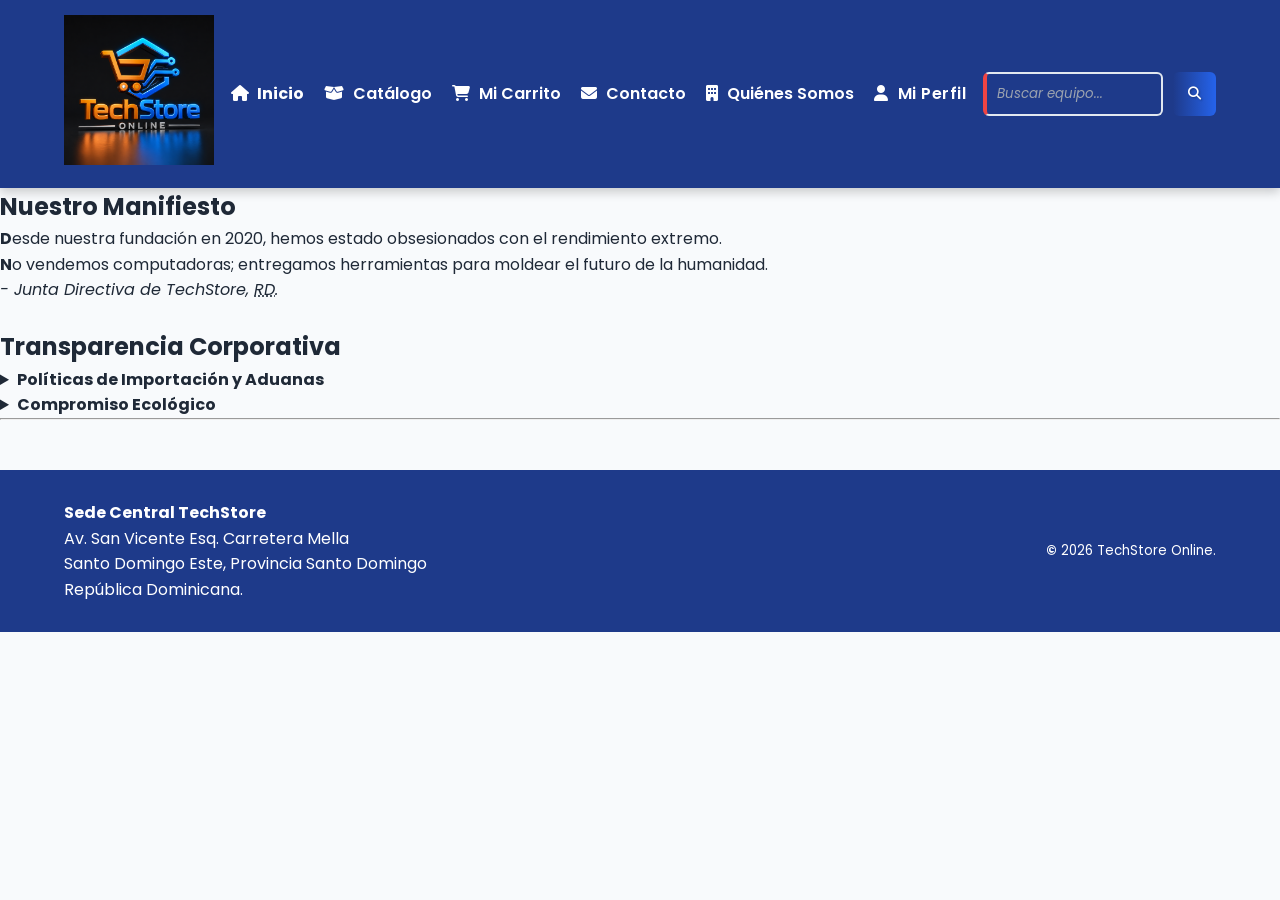
<file: acerca.html>
<!DOCTYPE html>
<html lang="es">
<head>
  <meta charset="UTF-8">
  <meta name="viewport" content="width=device-width, initial-scale=1.0">
  <title>Quiénes Somos | TechStore</title>

<link href="https://fonts.googleapis.com/css2?family=Poppins:wght@300;400;600;700&display=swap" rel="stylesheet">
    <link rel="stylesheet" href="https://cdnjs.cloudflare.com/ajax/libs/font-awesome/6.4.0/css/all.min.css">
    <link rel="stylesheet" href="css/estilos.css">
    <link rel="stylesheet" href="css/animaciones.css">
    <link rel="stylesheet" href="css/responsive.css">

</head>
<body>

  <header>
    <figure style="margin: 0;">
      <a href="index.html">
        <img src="img/logo-nuevo.png" alt="TechStore" width="150">
      </a>
    </figure>
    
    <input type="checkbox" id="menu-toggle" style="display:none;">
    <label for="menu-toggle" class="menu-toggle-label" style="cursor: pointer; font-size: 1.5rem; display: none;"><i class="fa-solid fa-bars"></i></label>
    
    <nav aria-label="Navegación principal" class="nav-principal">
      <menu>
        <li><a href="index.html"><i class="fa-solid fa-house"></i> Inicio</a></li>
        <li><a href="productos.html"><i class="fa-solid fa-box-open"></i> Catálogo</a></li>
        <li><a href="carrito.html"><i class="fa-solid fa-cart-shopping"></i> Mi Carrito</a></li>
        <li><a href="contacto.html"><i class="fa-solid fa-envelope"></i> Contacto</a></li>
        <li><a href="acerca.html"><i class="fa-solid fa-building"></i> Quiénes Somos</a></li>
        <li><a href="perfil.html"><i class="fa-solid fa-user"></i> Mi Perfil</a></li> 
      </menu>
    </nav>

    <form role="search" action="productos.html" method="get" style="box-shadow: none; padding: 0; background: transparent;">
      <div style="display: flex; gap: 10px;">
        <input type="search" id="busqueda-global" name="q" placeholder="Buscar equipo..." required style="width: 180px;">
        <button type="submit" style="padding: 10px 15px;"><i class="fa-solid fa-magnifying-glass"></i></button>
      </div>
    </form>
  </header>

  <main>
    <section aria-label="Manifiesto de la empresa">
      <article>
        <h2>Nuestro Manifiesto</h2>
        <p>Desde nuestra fundación en <time datetime="2020-01-01">2020</time>, hemos estado obsesionados con el rendimiento extremo.</p>
        
        <blockquote cite="https://techstore-interno.com/filosofia">
          <p>No vendemos computadoras; entregamos herramientas para moldear el futuro de la humanidad.</p>
        </blockquote>
        <cite>- Junta Directiva de TechStore, <abbr title="República Dominicana">RD</abbr>.</cite>
      </article>
    </section>

    <br>

    <section aria-label="Información de Transparencia">
      <h2>Transparencia Corporativa</h2>
      
      <details>
        <summary><strong>Políticas de Importación y Aduanas</strong></summary>
        <p>Todos nuestros equipos son despachados asumiendo el 100% de los aranceles locales. El precio que ves es el precio que pagas.</p>
      </details>

      <details>
        <summary><strong>Compromiso Ecológico</strong></summary>
        <p>Reciclamos el 95% de los empaques de cartón corrugado recibidos en nuestro almacén central.</p>
      </details>
    </section>

  </main>

  <hr>
  <footer>
    <address>
      <strong>Sede Central TechStore</strong><br>
      Av. San Vicente Esq. Carretera Mella<br>
      Santo Domingo Este, Provincia Santo Domingo<br>
      República Dominicana.
    </address>
    <small>© 2026 TechStore Online.</small>
  </footer>

</body>
</html>
</file>
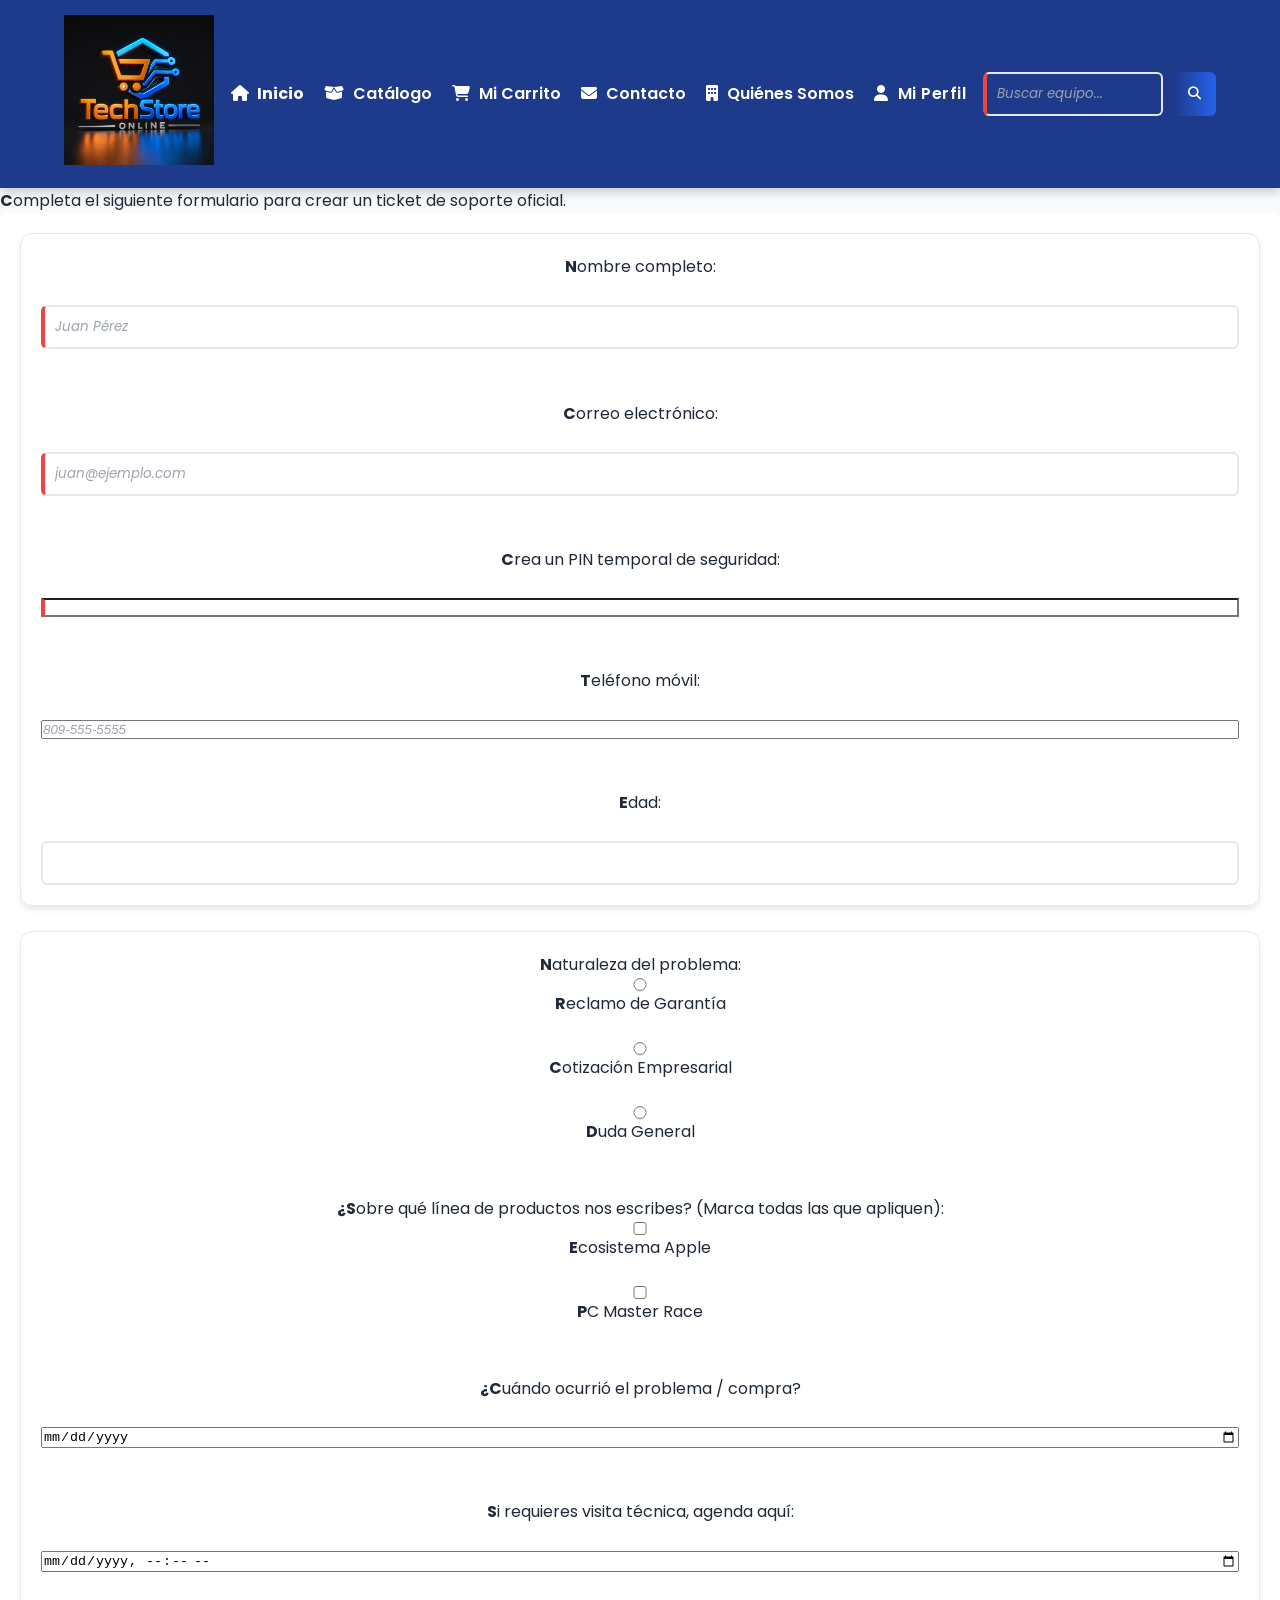
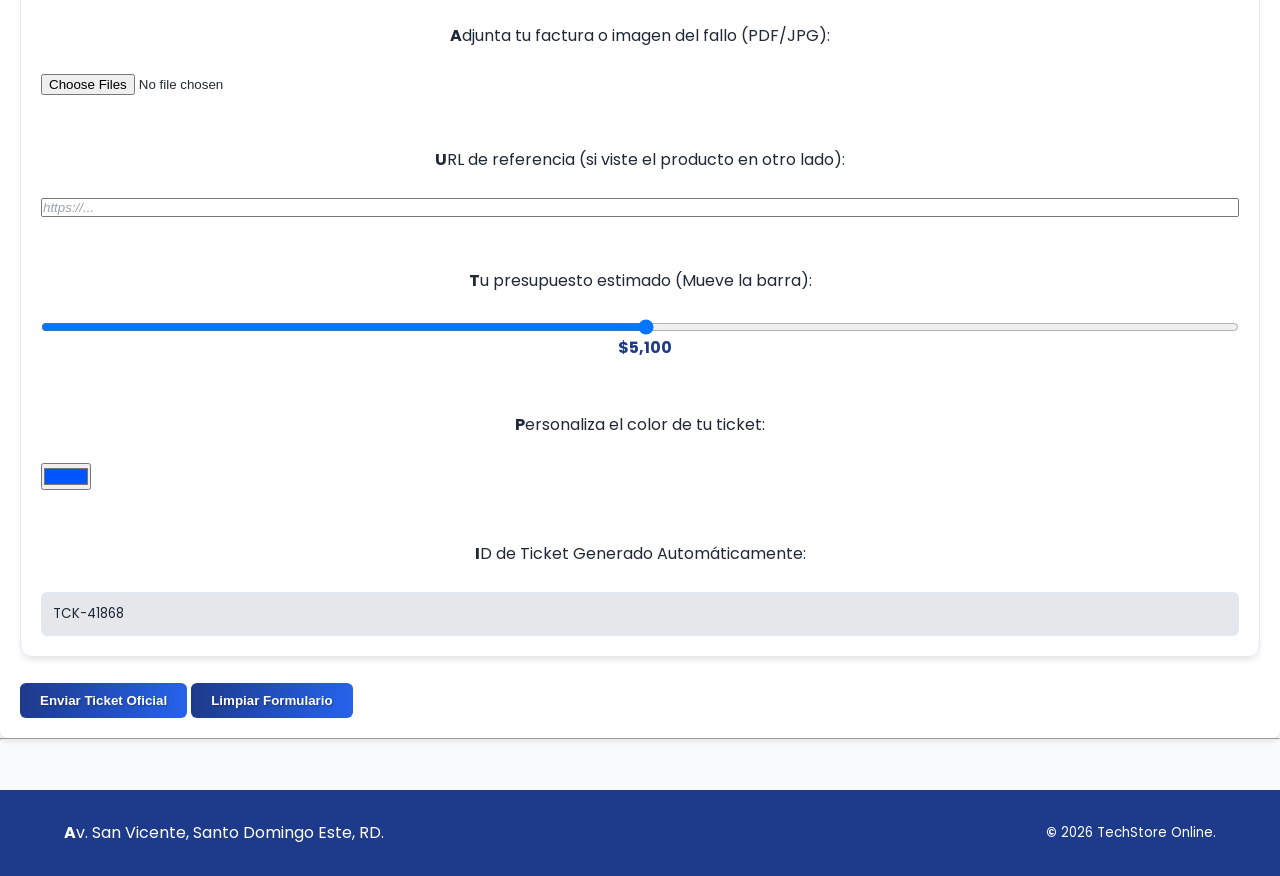
<file: contacto.html>
<!DOCTYPE html>
<html lang="es">
<head>
  <meta charset="UTF-8">
  <meta name="viewport" content="width=device-width, initial-scale=1.0">
  <title>Soporte y Contacto | TechStore</title>

<link href="https://fonts.googleapis.com/css2?family=Poppins:wght@300;400;600;700&display=swap" rel="stylesheet">
    <link rel="stylesheet" href="https://cdnjs.cloudflare.com/ajax/libs/font-awesome/6.4.0/css/all.min.css">
    <link rel="stylesheet" href="css/estilos.css">
    <link rel="stylesheet" href="css/animaciones.css">
    <link rel="stylesheet" href="css/responsive.css">

</head>
<body>

  <header>
    <figure style="margin: 0;">
      <a href="index.html">
        <img src="img/logo-nuevo.png" alt="TechStore" width="150">
      </a>
    </figure>
    
    <input type="checkbox" id="menu-toggle" style="display:none;">
    <label for="menu-toggle" class="menu-toggle-label" style="cursor: pointer; font-size: 1.5rem; display: none;"><i class="fa-solid fa-bars"></i></label>
    
    <nav aria-label="Navegación principal" class="nav-principal">
      <menu>
        <li><a href="index.html"><i class="fa-solid fa-house"></i> Inicio</a></li>
        <li><a href="productos.html"><i class="fa-solid fa-box-open"></i> Catálogo</a></li>
        <li><a href="carrito.html"><i class="fa-solid fa-cart-shopping"></i> Mi Carrito</a></li>
        <li><a href="contacto.html"><i class="fa-solid fa-envelope"></i> Contacto</a></li>
        <li><a href="acerca.html"><i class="fa-solid fa-building"></i> Quiénes Somos</a></li>
        <li><a href="perfil.html"><i class="fa-solid fa-user"></i> Mi Perfil</a></li> 
      </menu>
    </nav>

    <form role="search" action="productos.html" method="get" style="box-shadow: none; padding: 0; background: transparent;">
      <div style="display: flex; gap: 10px;">
        <input type="search" id="busqueda-global" name="q" placeholder="Buscar equipo..." required style="width: 180px;">
        <button type="submit" style="padding: 10px 15px;"><i class="fa-solid fa-magnifying-glass"></i></button>
      </div>
    </form>
  </header>

  <main>
    <p>Completa el siguiente formulario para crear un ticket de soporte oficial.</p>

    <form action="#" method="post" enctype="multipart/form-data">
      
      <fieldset>
        <legend>Tus Credenciales</legend>
        
        <label for="nombre-cliente">Nombre completo:</label><br>
        <input type="text" id="nombre-cliente" name="nombre" placeholder="Juan Pérez" required autocomplete="name"><br><br>

        <label for="email-cliente">Correo electrónico:</label><br>
        <input type="email" id="email-cliente" name="email" placeholder="juan@ejemplo.com" required autocomplete="email"><br><br>

        <label for="clave-seguridad">Crea un PIN temporal de seguridad:</label><br>
        <input type="password" id="clave-seguridad" name="pin" minlength="4" maxlength="6" required><br><br>

        <label for="tel-cliente">Teléfono móvil:</label><br>
        <input type="tel" id="tel-cliente" name="telefono" placeholder="809-555-5555" pattern="[0-9]{3}-[0-9]{3}-[0-9]{4}"><br><br>

        <label for="edad-cliente">Edad:</label><br>
        <input type="number" id="edad-cliente" name="edad" min="18" max="100" step="1">
      </fieldset>

      <br>

      <fieldset>
        <legend>Detalles de tu Solicitud</legend>

        <p>Naturaleza del problema:</p>
        <input type="radio" id="motivo-garantia" name="motivo" value="garantia" required>
        <label for="motivo-garantia">Reclamo de Garantía</label><br>
        <input type="radio" id="motivo-cotizacion" name="motivo" value="cotizacion">
        <label for="motivo-cotizacion">Cotización Empresarial</label><br>
        <input type="radio" id="motivo-duda" name="motivo" value="duda">
        <label for="motivo-duda">Duda General</label><br><br>

        <p>¿Sobre qué línea de productos nos escribes? (Marca todas las que apliquen):</p>
        <input type="checkbox" id="linea-mac" name="linea" value="mac">
        <label for="linea-mac">Ecosistema Apple</label><br>
        <input type="checkbox" id="linea-pc" name="linea" value="pc">
        <label for="linea-pc">PC Master Race</label><br><br>

        <label for="fecha-incidente">¿Cuándo ocurrió el problema / compra?</label><br>
        <input type="date" id="fecha-incidente" name="fecha"><br><br>

        <label for="cita-tecnica">Si requieres visita técnica, agenda aquí:</label><br>
        <input type="datetime-local" id="cita-tecnica" name="cita"><br><br>

        <label for="archivo-factura">Adjunta tu factura o imagen del fallo (PDF/JPG):</label><br>
        <input type="file" id="archivo-factura" name="archivo" multiple accept=".pdf, .jpg, .png"><br><br>

        <label for="url-referencia">URL de referencia (si viste el producto en otro lado):</label><br>
        <input type="url" id="url-referencia" name="url" placeholder="https://..."><br><br>

        <label for="presupuesto-rango">Tu presupuesto estimado (Mueve la barra):</label><br>
        <input type="range" id="presupuesto-rango" name="presupuesto" min="100" max="10000" step="100"><br><br>

        <label for="color-tema">Personaliza el color de tu ticket:</label><br>
        <input type="color" id="color-tema" name="color_ticket" value="#0055ff"><br><br>

        <input type="hidden" id="origen-tracker" name="origen" value="formulario_web_2026">
        
        <label for="ticket-id">ID de Ticket Generado Automáticamente:</label><br>
        <input type="text" id="ticket-id" name="ticket" value="TCK-99882" readonly disabled>
      </fieldset>

      <br>
      
      <button type="submit">Enviar Ticket Oficial</button>
      <button type="reset">Limpiar Formulario</button>

    </form>
  </main>

  <hr>
  <footer>
    <address>Av. San Vicente, Santo Domingo Este, RD.</address>
    <small>© 2026 TechStore Online.</small>
  </footer>

<script type="module" src="js/contacto.js"></script>
</body>
</html>
</file>
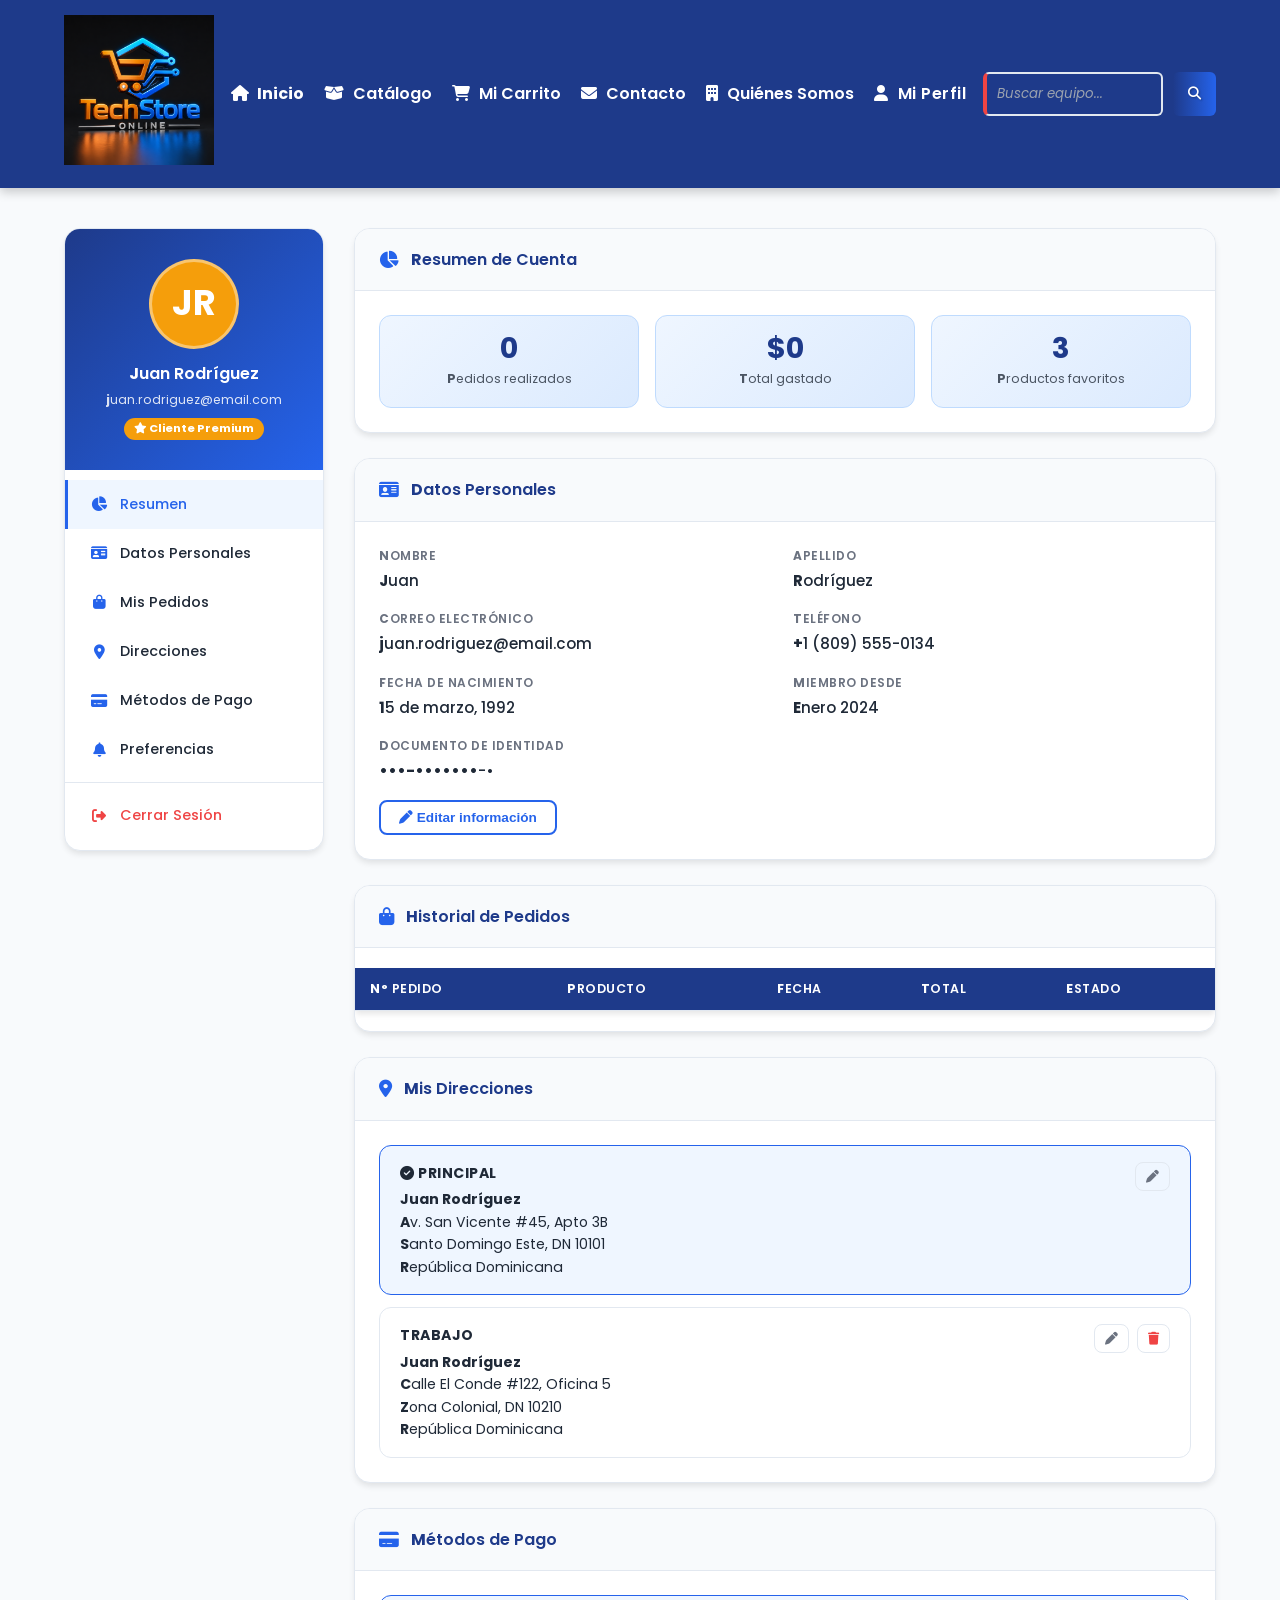
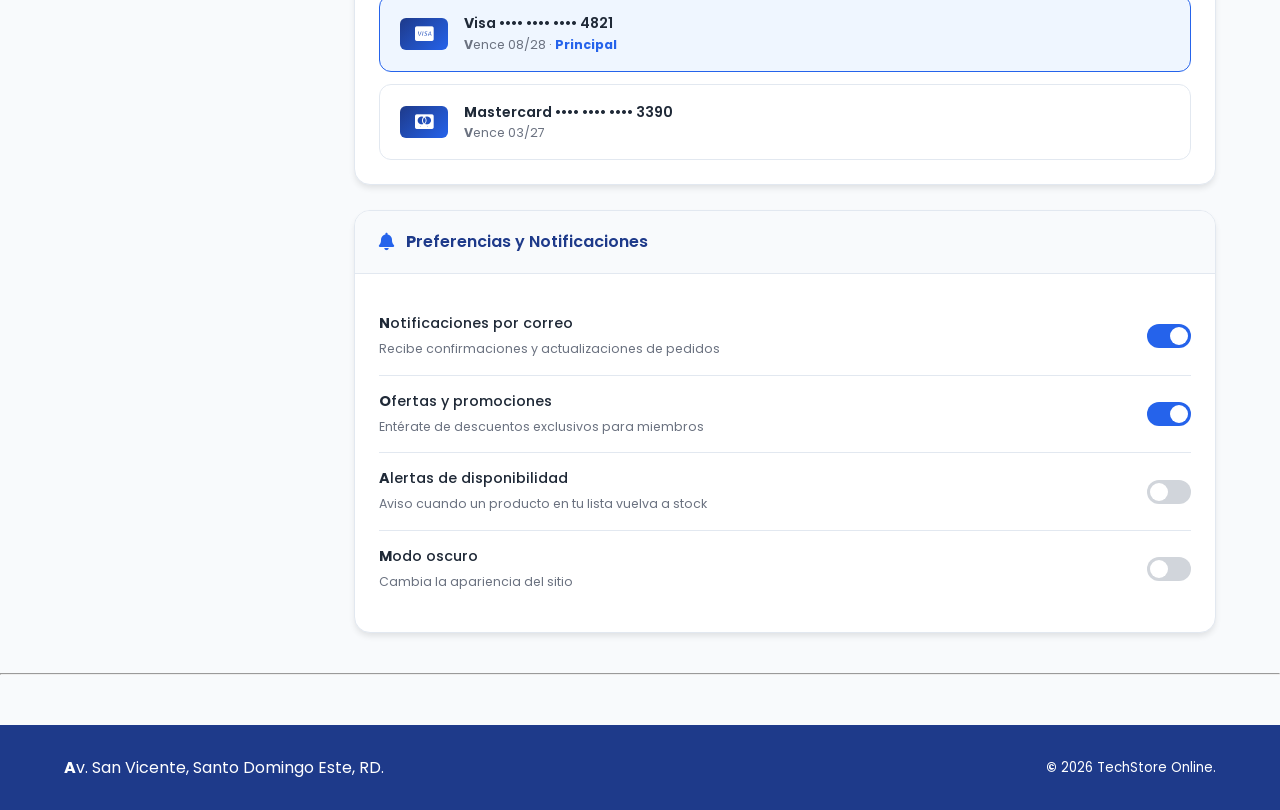
<file: perfil.html>
<!DOCTYPE html>
<html lang="es">
<head>
  <meta charset="UTF-8">
  <meta name="viewport" content="width=device-width, initial-scale=1.0">
  <title>Mi Perfil | TechStore Online</title>

  <link href="https://fonts.googleapis.com/css2?family=Poppins:wght@300;400;600;700&display=swap" rel="stylesheet">
  <link rel="stylesheet" href="https://cdnjs.cloudflare.com/ajax/libs/font-awesome/6.4.0/css/all.min.css">
  <link rel="stylesheet" href="css/estilos.css">
  <link rel="stylesheet" href="css/animaciones.css">
  <link rel="stylesheet" href="css/responsive.css">

  <style>
    /* ── Layout principal ── */
    .perfil-wrapper {
      display: flex;
      gap: 30px;
      padding: 40px 5%;
      align-items: flex-start;
    }

    /* ── Sidebar izquierdo ── */
    .perfil-sidebar {
      flex: 0 0 260px;
      position: sticky;
      top: 20px;
      background-color: var(--color-blanco);
      border: 1px solid var(--color-borde);
      border-radius: 16px;
      box-shadow: var(--sombra-suave);
      overflow: hidden;
    }

    .perfil-avatar-area {
      background: linear-gradient(135deg, var(--color-primario), var(--color-secundario));
      padding: 30px 20px;
      text-align: center;
      color: white;
    }

    .perfil-avatar {
      width: 90px;
      height: 90px;
      border-radius: 50%;
      background-color: var(--color-acento);
      display: flex;
      align-items: center;
      justify-content: center;
      font-size: 2.2rem;
      font-weight: 700;
      color: white;
      margin: 0 auto 12px auto;
      border: 3px solid rgba(255,255,255,0.4);
    }

    .perfil-avatar-area h2 {
      font-size: 1rem;
      font-weight: 600;
      margin-bottom: 4px;
    }

    .perfil-avatar-area p {
      font-size: 0.78rem;
      opacity: 0.85;
    }

    .perfil-badge {
      display: inline-block;
      background-color: var(--color-acento);
      color: white;
      font-size: 0.7rem;
      font-weight: 700;
      padding: 2px 10px;
      border-radius: 20px;
      margin-top: 8px;
    }

    /* Nav lateral */
    .perfil-nav {
      list-style: none;
      padding: 10px 0;
    }

    .perfil-nav li a {
      display: flex;
      align-items: center;
      gap: 12px;
      padding: 13px 22px;
      text-decoration: none;
      color: var(--color-texto);
      font-size: 0.9rem;
      font-weight: 500;
      transition: background 0.2s, color 0.2s;
      border-left: 3px solid transparent;
    }

    .perfil-nav li a:hover,
    .perfil-nav li a.activo {
      background-color: #EFF6FF;
      color: var(--color-secundario);
      border-left-color: var(--color-secundario);
    }

    .perfil-nav li a i {
      width: 18px;
      text-align: center;
      color: var(--color-secundario);
    }

    .perfil-nav li.separador {
      border-top: 1px solid var(--color-borde);
      margin: 8px 0;
    }

    .perfil-nav li a.cerrar-sesion {
      color: #EF4444;
    }
    .perfil-nav li a.cerrar-sesion i { color: #EF4444; }
    .perfil-nav li a.cerrar-sesion:hover {
      background-color: #FEF2F2;
      border-left-color: #EF4444;
      color: #EF4444;
    }

    /* ── Contenido derecho ── */
    .perfil-contenido {
      flex: 1;
      min-width: 0;
      display: flex;
      flex-direction: column;
      gap: 25px;
    }

    /* Secciones / paneles */
    .panel {
      background-color: var(--color-blanco);
      border: 1px solid var(--color-borde);
      border-radius: 16px;
      box-shadow: var(--sombra-suave);
      overflow: hidden;
    }

    .panel-header {
      display: flex;
      align-items: center;
      gap: 12px;
      padding: 18px 24px;
      border-bottom: 1px solid var(--color-borde);
      background-color: #F8FAFC;
    }

    .panel-header i {
      font-size: 1.1rem;
      color: var(--color-secundario);
    }

    .panel-header h3 {
      font-size: 1rem;
      font-weight: 600;
      color: var(--color-primario);
    }

    .panel-body {
      padding: 24px;
    }

    /* Grid de datos personales */
    .datos-grid {
      display: grid;
      grid-template-columns: 1fr 1fr;
      gap: 16px;
    }

    .dato-item label {
      display: block;
      font-size: 0.75rem;
      font-weight: 600;
      color: #6B7280;
      text-transform: uppercase;
      letter-spacing: 0.5px;
      margin-bottom: 4px;
    }

    .dato-item p {
      font-size: 0.95rem;
      color: var(--color-texto);
      font-weight: 500;
    }

    .dato-item.ancho-completo {
      grid-column: 1 / -1;
    }

    /* Stats rápidas */
    .stats-row {
      display: grid;
      grid-template-columns: repeat(3, 1fr);
      gap: 16px;
    }

    .stat-card {
      background: linear-gradient(135deg, #EFF6FF, #DBEAFE);
      border-radius: 12px;
      padding: 18px;
      text-align: center;
      border: 1px solid #BFDBFE;
    }

    .stat-card .stat-numero {
      font-size: 1.8rem;
      font-weight: 700;
      color: var(--color-primario);
      line-height: 1;
    }

    .stat-card .stat-label {
      font-size: 0.78rem;
      color: #4B5563;
      margin-top: 6px;
    }

    /* Tabla de pedidos */
    .tabla-pedidos {
      width: 100%;
      border-collapse: collapse;
      font-size: 0.88rem;
    }

    .tabla-pedidos th {
      background-color: var(--color-primario);
      color: white;
      padding: 11px 15px;
      text-align: left;
      font-weight: 600;
      font-size: 0.78rem;
      text-transform: uppercase;
      letter-spacing: 0.5px;
    }

    .tabla-pedidos td {
      padding: 12px 15px;
      border-bottom: 1px solid var(--color-borde);
      color: var(--color-texto);
    }

    .tabla-pedidos tr:last-child td { border-bottom: none; }
    .tabla-pedidos tr:nth-child(even) td { background-color: #F8FAFC; }
    .tabla-pedidos tr:hover td { background-color: #EFF6FF; }

    /* Badges de estado */
    .badge {
      display: inline-block;
      padding: 3px 10px;
      border-radius: 20px;
      font-size: 0.72rem;
      font-weight: 700;
    }
    .badge-entregado  { background: #D1FAE5; color: #065F46; }
    .badge-enviado    { background: #DBEAFE; color: #1E40AF; }
    .badge-procesando { background: #FEF3C7; color: #92400E; }

    /* Direcciones */
    .direccion-card {
      border: 1px solid var(--color-borde);
      border-radius: 12px;
      padding: 16px 20px;
      display: flex;
      justify-content: space-between;
      align-items: flex-start;
      gap: 12px;
    }

    .direccion-card.principal {
      border-color: var(--color-secundario);
      background-color: #EFF6FF;
    }

    .direccion-card .dir-info p {
      font-size: 0.88rem;
      color: var(--color-texto);
      line-height: 1.6;
    }

    .dir-tag {
      font-size: 0.7rem;
      font-weight: 700;
      color: var(--color-secundario);
      text-transform: uppercase;
      letter-spacing: 0.5px;
      margin-bottom: 4px;
    }

    .dir-acciones {
      display: flex;
      gap: 8px;
      flex-shrink: 0;
    }

    .btn-icono {
      background: none;
      border: 1px solid var(--color-borde);
      border-radius: 8px;
      padding: 6px 10px;
      cursor: pointer;
      color: #6B7280;
      font-size: 0.8rem;
      transition: all 0.2s;
      background-image: none;
      text-shadow: none;
    }

    .btn-icono:hover {
      border-color: var(--color-secundario);
      color: var(--color-secundario);
    }

    .direcciones-lista {
      display: flex;
      flex-direction: column;
      gap: 12px;
    }

    /* Métodos de pago */
    .pago-card {
      border: 1px solid var(--color-borde);
      border-radius: 12px;
      padding: 16px 20px;
      display: flex;
      align-items: center;
      gap: 16px;
    }

    .pago-card.principal { border-color: var(--color-secundario); background-color: #EFF6FF; }

    .pago-icono {
      width: 48px;
      height: 32px;
      background: linear-gradient(135deg, var(--color-primario), var(--color-secundario));
      border-radius: 6px;
      display: flex;
      align-items: center;
      justify-content: center;
      color: white;
      font-size: 1rem;
      flex-shrink: 0;
    }

    .pago-info p { font-size: 0.88rem; }
    .pago-info .pago-numero { font-weight: 600; }
    .pago-info .pago-vence { font-size: 0.78rem; color: #6B7280; }

    .pagos-lista {
      display: flex;
      flex-direction: column;
      gap: 12px;
    }

    /* Toggle preferencias */
    .preferencia-item {
      display: flex;
      justify-content: space-between;
      align-items: center;
      padding: 14px 0;
      border-bottom: 1px solid var(--color-borde);
    }
    .preferencia-item:last-child { border-bottom: none; }

    .pref-info p { font-size: 0.9rem; font-weight: 500; }
    .pref-info small { font-size: 0.78rem; color: #6B7280; }

    /* Switch toggle */
    .switch {
      position: relative;
      width: 44px;
      height: 24px;
      flex-shrink: 0;
    }
    .switch input { display: none; }
    .switch-slider {
      position: absolute;
      inset: 0;
      background-color: #D1D5DB;
      border-radius: 24px;
      cursor: pointer;
      transition: 0.3s;
    }
    .switch-slider::before {
      content: '';
      position: absolute;
      width: 18px;
      height: 18px;
      left: 3px;
      top: 3px;
      background: white;
      border-radius: 50%;
      transition: 0.3s;
    }
    .switch input:checked + .switch-slider { background-color: var(--color-secundario); }
    .switch input:checked + .switch-slider::before { transform: translateX(20px); }

    /* Botón editar datos */
    .btn-editar {
      display: inline-flex;
      align-items: center;
      gap: 8px;
      background: none;
      border: 2px solid var(--color-secundario);
      color: var(--color-secundario);
      padding: 8px 18px;
      border-radius: 8px;
      font-size: 0.85rem;
      font-weight: 600;
      cursor: pointer;
      transition: all 0.2s;
      background-image: none;
      text-shadow: none;
      margin-top: 16px;
    }
    .btn-editar:hover {
      background-color: var(--color-secundario);
      color: white;
    }

    /* Modal de edición */
    .modal-overlay {
      display: none;
      position: fixed;
      inset: 0;
      background: rgba(0,0,0,0.5);
      z-index: 100;
      align-items: center;
      justify-content: center;
    }
    .modal-overlay.activo { display: flex; }

    .modal {
      background: var(--color-blanco);
      border-radius: 16px;
      width: 90%;
      max-width: 480px;
      box-shadow: 0 20px 60px rgba(0,0,0,0.3);
      overflow: hidden;
    }

    .modal-header {
      display: flex;
      justify-content: space-between;
      align-items: center;
      padding: 20px 24px;
      background: linear-gradient(135deg, var(--color-primario), var(--color-secundario));
      color: white;
    }

    .modal-header h3 { font-size: 1rem; }

    .btn-cerrar-modal {
      background: none;
      border: none;
      color: white;
      font-size: 1.2rem;
      cursor: pointer;
      padding: 0;
      background-image: none;
      text-shadow: none;
      line-height: 1;
    }

    .modal-body {
      padding: 24px;
      display: flex;
      flex-direction: column;
      gap: 14px;
    }

    .campo-grupo {
      display: flex;
      flex-direction: column;
      gap: 5px;
    }
    .campo-grupo label {
      font-size: 0.8rem;
      font-weight: 600;
      color: #6B7280;
    }
    .campo-grupo input {
      padding: 10px 12px;
      border: 2px solid var(--color-borde);
      border-radius: 8px;
      font-family: inherit;
      font-size: 0.9rem;
      color: var(--color-texto);
      background: transparent;
      width: 100%;
    }
    .campo-grupo input:focus {
      outline: none;
      border-color: var(--color-secundario);
    }

    .modal-footer {
      padding: 16px 24px;
      border-top: 1px solid var(--color-borde);
      display: flex;
      gap: 10px;
      justify-content: flex-end;
    }

    .btn-guardar {
      background-image: linear-gradient(to right, var(--color-primario), var(--color-secundario));
      color: white;
      border: none;
      padding: 10px 22px;
      border-radius: 8px;
      font-weight: 600;
      font-size: 0.9rem;
      cursor: pointer;
    }
    .btn-cancelar {
      background: none;
      border: 2px solid var(--color-borde);
      padding: 10px 22px;
      border-radius: 8px;
      font-weight: 600;
      font-size: 0.9rem;
      cursor: pointer;
      background-image: none;
      color: var(--color-texto);
    }

    /* Toast notificación */
    .toast {
      position: fixed;
      bottom: 30px;
      right: 30px;
      background: #065F46;
      color: white;
      padding: 14px 22px;
      border-radius: 10px;
      font-size: 0.88rem;
      font-weight: 600;
      display: flex;
      align-items: center;
      gap: 10px;
      box-shadow: 0 8px 24px rgba(0,0,0,0.2);
      transform: translateY(80px);
      opacity: 0;
      transition: all 0.35s ease;
      z-index: 200;
    }
    .toast.visible {
      transform: translateY(0);
      opacity: 1;
    }

    /* Responsive */
    @media (max-width: 768px) {
      .perfil-wrapper { flex-direction: column; padding: 16px; }
      .perfil-sidebar { flex: none; width: 100%; position: static; }
      .datos-grid { grid-template-columns: 1fr; }
      .stats-row { grid-template-columns: 1fr 1fr; }
    }
  </style>
</head>
<body>

  <header>
    <figure style="margin: 0;">
      <a href="index.html">
        <img src="img/logo-nuevo.png" alt="TechStore" width="150">
      </a>
    </figure>

    <input type="checkbox" id="menu-toggle" style="display:none;">
    <label for="menu-toggle" class="menu-toggle-label" style="cursor: pointer; font-size: 1.5rem; display: none;"><i class="fa-solid fa-bars"></i></label>

    <nav aria-label="Navegación principal" class="nav-principal">
      <menu>
        <li><a href="index.html"><i class="fa-solid fa-house"></i> Inicio</a></li>
        <li><a href="productos.html"><i class="fa-solid fa-box-open"></i> Catálogo</a></li>
        <li><a href="carrito.html"><i class="fa-solid fa-cart-shopping"></i> Mi Carrito</a></li>
        <li><a href="contacto.html"><i class="fa-solid fa-envelope"></i> Contacto</a></li>
        <li><a href="acerca.html"><i class="fa-solid fa-building"></i> Quiénes Somos</a></li>
        <li><a href="perfil.html"><i class="fa-solid fa-user"></i> Mi Perfil</a></li>
      </menu>
    </nav>

    <form role="search" action="productos.html" method="get" style="box-shadow: none; padding: 0; background: transparent;">
      <div style="display: flex; gap: 10px;">
        <input type="search" name="q" placeholder="Buscar equipo..." required style="width: 180px;">
        <button type="submit" style="padding: 10px 15px;"><i class="fa-solid fa-magnifying-glass"></i></button>
      </div>
    </form>
  </header>

  <main>
    <div class="perfil-wrapper">

      <!-- ── Sidebar ── -->
      <aside class="perfil-sidebar">
        <div class="perfil-avatar-area">
          <div class="perfil-avatar">JR</div>
          <h2>Juan Rodríguez</h2>
          <p>juan.rodriguez@email.com</p>
          <span class="perfil-badge"><i class="fa-solid fa-star"></i> Cliente Premium</span>
        </div>

        <ul class="perfil-nav">
          <li><a href="#resumen" class="activo"><i class="fa-solid fa-chart-pie"></i> Resumen</a></li>
          <li><a href="#datos"><i class="fa-solid fa-id-card"></i> Datos Personales</a></li>
          <li><a href="#pedidos"><i class="fa-solid fa-bag-shopping"></i> Mis Pedidos</a></li>
          <li><a href="#direcciones"><i class="fa-solid fa-location-dot"></i> Direcciones</a></li>
          <li><a href="#pagos"><i class="fa-solid fa-credit-card"></i> Métodos de Pago</a></li>
          <li><a href="#preferencias"><i class="fa-solid fa-bell"></i> Preferencias</a></li>
          <li class="separador"></li>
          <li><a href="index.html" class="cerrar-sesion"><i class="fa-solid fa-right-from-bracket"></i> Cerrar Sesión</a></li>
        </ul>
      </aside>

      <!-- ── Contenido ── -->
      <div class="perfil-contenido">

        <!-- Resumen -->
        <section id="resumen" class="panel">
          <div class="panel-header">
            <i class="fa-solid fa-chart-pie"></i>
            <h3>Resumen de Cuenta</h3>
          </div>
          <div class="panel-body">
            <div class="stats-row">
              <div class="stat-card">
                <div class="stat-numero" id="stat-pedidos">0</div>
                <div class="stat-label">Pedidos realizados</div>
              </div>
              <div class="stat-card">
                <div class="stat-numero" id="stat-total">$0</div>
                <div class="stat-label">Total gastado</div>
              </div>
              <div class="stat-card">
                <div class="stat-numero">3</div>
                <div class="stat-label">Productos favoritos</div>
              </div>
            </div>
          </div>
        </section>

        <!-- Datos Personales -->
        <section id="datos" class="panel">
          <div class="panel-header">
            <i class="fa-solid fa-id-card"></i>
            <h3>Datos Personales</h3>
          </div>
          <div class="panel-body">
            <div class="datos-grid">
              <div class="dato-item">
                <label>Nombre</label>
                <p id="dato-nombre">Juan</p>
              </div>
              <div class="dato-item">
                <label>Apellido</label>
                <p id="dato-apellido">Rodríguez</p>
              </div>
              <div class="dato-item">
                <label>Correo electrónico</label>
                <p id="dato-email">juan.rodriguez@email.com</p>
              </div>
              <div class="dato-item">
                <label>Teléfono</label>
                <p id="dato-telefono">+1 (809) 555-0134</p>
              </div>
              <div class="dato-item">
                <label>Fecha de nacimiento</label>
                <p>15 de marzo, 1992</p>
              </div>
              <div class="dato-item">
                <label>Miembro desde</label>
                <p>Enero 2024</p>
              </div>
              <div class="dato-item ancho-completo">
                <label>Documento de identidad</label>
                <p>•••-•••••••-•</p>
              </div>
            </div>
            <button class="btn-editar" onclick="abrirModal()">
              <i class="fa-solid fa-pen"></i> Editar información
            </button>
          </div>
        </section>

        <!-- Pedidos -->
        <section id="pedidos" class="panel">
          <div class="panel-header">
            <i class="fa-solid fa-bag-shopping"></i>
            <h3>Historial de Pedidos</h3>
          </div>
          <div class="panel-body" style="padding: 0;">
            <table class="tabla-pedidos">
              <thead>
                <tr>
                  <th>N° Pedido</th>
                  <th>Producto</th>
                  <th>Fecha</th>
                  <th>Total</th>
                  <th>Estado</th>
                </tr>
              </thead>
              <tbody id="tabla-pedidos-body">
                <tr id="fila-sin-pedidos">
                  <td colspan="5" style="text-align:center;padding:30px;color:#9CA3AF;font-style:italic;">
                    Aún no has realizado ningún pedido. ¡Explora el catálogo!
                  </td>
                </tr>
              </tbody>
            </table>
          </div>
        </section>

        <!-- Direcciones -->
        <section id="direcciones" class="panel">
          <div class="panel-header">
            <i class="fa-solid fa-location-dot"></i>
            <h3>Mis Direcciones</h3>
          </div>
          <div class="panel-body">
            <div class="direcciones-lista">
              <div class="direccion-card principal">
                <div class="dir-info">
                  <p class="dir-tag"><i class="fa-solid fa-check-circle"></i> Principal</p>
                  <p><strong>Juan Rodríguez</strong></p>
                  <p>Av. San Vicente #45, Apto 3B</p>
                  <p>Santo Domingo Este, DN 10101</p>
                  <p>República Dominicana</p>
                </div>
                <div class="dir-acciones">
                  <button class="btn-icono" title="Editar"><i class="fa-solid fa-pen"></i></button>
                </div>
              </div>
              <div class="direccion-card">
                <div class="dir-info">
                  <p class="dir-tag">Trabajo</p>
                  <p><strong>Juan Rodríguez</strong></p>
                  <p>Calle El Conde #122, Oficina 5</p>
                  <p>Zona Colonial, DN 10210</p>
                  <p>República Dominicana</p>
                </div>
                <div class="dir-acciones">
                  <button class="btn-icono" title="Editar"><i class="fa-solid fa-pen"></i></button>
                  <button class="btn-icono" title="Eliminar" style="color:#EF4444;" onclick="mostrarToast('Dirección eliminada')"><i class="fa-solid fa-trash"></i></button>
                </div>
              </div>
            </div>
          </div>
        </section>

        <!-- Métodos de pago -->
        <section id="pagos" class="panel">
          <div class="panel-header">
            <i class="fa-solid fa-credit-card"></i>
            <h3>Métodos de Pago</h3>
          </div>
          <div class="panel-body">
            <div class="pagos-lista">
              <div class="pago-card principal">
                <div class="pago-icono"><i class="fa-brands fa-cc-visa"></i></div>
                <div class="pago-info">
                  <p class="pago-numero">Visa •••• •••• •••• 4821</p>
                  <p class="pago-vence">Vence 08/28 · <strong style="color: var(--color-secundario);">Principal</strong></p>
                </div>
              </div>
              <div class="pago-card">
                <div class="pago-icono"><i class="fa-brands fa-cc-mastercard"></i></div>
                <div class="pago-info">
                  <p class="pago-numero">Mastercard •••• •••• •••• 3390</p>
                  <p class="pago-vence">Vence 03/27</p>
                </div>
              </div>
            </div>
          </div>
        </section>

        <!-- Preferencias -->
        <section id="preferencias" class="panel">
          <div class="panel-header">
            <i class="fa-solid fa-bell"></i>
            <h3>Preferencias y Notificaciones</h3>
          </div>
          <div class="panel-body">
            <div class="preferencia-item">
              <div class="pref-info">
                <p>Notificaciones por correo</p>
                <small>Recibe confirmaciones y actualizaciones de pedidos</small>
              </div>
              <label class="switch">
                <input type="checkbox" checked onchange="mostrarToast('Preferencia actualizada')">
                <span class="switch-slider"></span>
              </label>
            </div>
            <div class="preferencia-item">
              <div class="pref-info">
                <p>Ofertas y promociones</p>
                <small>Entérate de descuentos exclusivos para miembros</small>
              </div>
              <label class="switch">
                <input type="checkbox" checked onchange="mostrarToast('Preferencia actualizada')">
                <span class="switch-slider"></span>
              </label>
            </div>
            <div class="preferencia-item">
              <div class="pref-info">
                <p>Alertas de disponibilidad</p>
                <small>Aviso cuando un producto en tu lista vuelva a stock</small>
              </div>
              <label class="switch">
                <input type="checkbox" onchange="mostrarToast('Preferencia actualizada')">
                <span class="switch-slider"></span>
              </label>
            </div>
            <div class="preferencia-item">
              <div class="pref-info">
                <p>Modo oscuro</p>
                <small>Cambia la apariencia del sitio</small>
              </div>
              <label class="switch">
                <input type="checkbox" id="toggle-dark" onchange="toggleDark()">
                <span class="switch-slider"></span>
              </label>
            </div>
          </div>
        </section>

      </div><!-- /perfil-contenido -->
    </div><!-- /perfil-wrapper -->
  </main>

  <hr>
  <footer>
    <address>Av. San Vicente, Santo Domingo Este, RD.</address>
    <small>© 2026 TechStore Online.</small>
  </footer>

  <!-- Modal editar datos -->
  <div class="modal-overlay" id="modal-editar">
    <div class="modal">
      <div class="modal-header">
        <h3><i class="fa-solid fa-pen"></i> Editar Datos Personales</h3>
        <button class="btn-cerrar-modal" onclick="cerrarModal()"><i class="fa-solid fa-xmark"></i></button>
      </div>
      <div class="modal-body">
        <div class="campo-grupo">
          <label>Nombre</label>
          <input type="text" id="input-nombre" value="Juan">
        </div>
        <div class="campo-grupo">
          <label>Apellido</label>
          <input type="text" id="input-apellido" value="Rodríguez">
        </div>
        <div class="campo-grupo">
          <label>Correo electrónico</label>
          <input type="email" id="input-email" value="juan.rodriguez@email.com">
        </div>
        <div class="campo-grupo">
          <label>Teléfono</label>
          <input type="tel" id="input-telefono" value="+1 (809) 555-0134">
        </div>
      </div>
      <div class="modal-footer">
        <button class="btn-cancelar" onclick="cerrarModal()">Cancelar</button>
        <button class="btn-guardar" onclick="guardarDatos()"><i class="fa-solid fa-floppy-disk"></i> Guardar cambios</button>
      </div>
    </div>
  </div>

  <!-- Toast -->
  <div class="toast" id="toast">
    <i class="fa-solid fa-circle-check"></i>
    <span id="toast-msg">Cambios guardados</span>
  </div>

  

<script type="module">
  import { inyectarBadge, actualizarBadgeCarrito } from './js/modules/ui.js';
  import { obtenerDeLocalStorage } from './js/modules/storage.js';

  document.addEventListener('DOMContentLoaded', () => {
    inyectarBadge();

    // Cargar historial de pedidos desde localStorage
    const ultimaOrden = obtenerDeLocalStorage('techstore_ultimo_orden');
    const tbody = document.getElementById('tabla-pedidos-body');
    const statPedidos = document.getElementById('stat-pedidos');
    const statTotal   = document.getElementById('stat-total');

    if (ultimaOrden && tbody) {
      const filaSin = document.getElementById('fila-sin-pedidos');
      if (filaSin) filaSin.remove();

      const estados = ['badge-entregado','badge-enviado','badge-procesando'];
      const etiquetas = ['Entregado','En camino','Procesando'];
      const idx = Math.floor(Math.random() * estados.length);

      const fila = document.createElement('tr');
      fila.innerHTML = `
        <td>${ultimaOrden.numero}</td>
        <td>${ultimaOrden.items.map(i => i.producto.nombre).join(', ')}</td>
        <td>${ultimaOrden.fecha}</td>
        <td><strong>$${ultimaOrden.total.toLocaleString('es-DO', {maximumFractionDigits:2})}</strong></td>
        <td><span class="badge ${estados[idx]}">${etiquetas[idx]}</span></td>
      `;
      tbody.appendChild(fila);

      if (statPedidos) statPedidos.textContent = '1';
      if (statTotal)   statTotal.textContent   = '$' + ultimaOrden.total.toLocaleString('es-DO', {maximumFractionDigits:2});
    }

    // Modal editar
    window.abrirModal  = () => document.getElementById('modal-editar')?.classList.add('activo');
    window.cerrarModal = () => document.getElementById('modal-editar')?.classList.remove('activo');
    window.guardarDatos = () => {
      document.getElementById('dato-nombre').textContent   = document.getElementById('input-nombre').value;
      document.getElementById('dato-apellido').textContent = document.getElementById('input-apellido').value;
      document.getElementById('dato-email').textContent    = document.getElementById('input-email').value;
      document.getElementById('dato-telefono').textContent = document.getElementById('input-telefono').value;
      window.cerrarModal();
      mostrarToastPerfil('Datos actualizados correctamente');
    };
    window.toggleDark = () => {
      document.body.classList.toggle('dark-theme');
    };

    function mostrarToastPerfil(msg) {
      const t = document.getElementById('toast');
      if (!t) return;
      document.getElementById('toast-msg').textContent = msg;
      t.classList.add('visible');
      setTimeout(() => t.classList.remove('visible'), 3000);
    }
    window.mostrarToast = mostrarToastPerfil;

    document.addEventListener('keydown', e => { if (e.key === 'Escape') window.cerrarModal?.(); });
    document.getElementById('modal-editar')?.addEventListener('click', function(e) {
      if (e.target === this) window.cerrarModal?.();
    });

    // Scroll activo
    const secciones = document.querySelectorAll('.perfil-contenido section');
    const navLinks  = document.querySelectorAll('.perfil-nav a[href^="#"]');
    window.addEventListener('scroll', () => {
      let actual = '';
      secciones.forEach(s => { if (window.scrollY >= s.offsetTop - 120) actual = s.id; });
      navLinks.forEach(a => a.classList.toggle('activo', a.getAttribute('href') === '#' + actual));
    });
  });
</script>
</body>
</html>
</file>
<file: css/estilos.css>
/* 
   VARIABLES Y MODO OSCURO
    */
:root {
    --color-primario: #1E3A8A;
    --color-secundario: #2563EB;
    --color-acento: #F59E0B;
    --color-fondo: #F8FAFC;
    --color-texto: #1F2937;
    --color-blanco: #FFFFFF;
    --color-borde: #E2E8F0;
    --sombra-suave: 0 4px 6px -1px rgba(0, 0, 0, 0.1);
}

/* Modo Oscuro */
.dark-theme {
    --color-fondo: #0F172A;
    --color-texto: #F8FAFC;
    --color-blanco: #1E293B;
    --color-borde: #334155;
    --sombra-suave: 0 4px 6px -1px rgba(0, 0, 0, 0.5);
}

/* 
   RESET Y MODELO DE CAJA
    */
* {
    margin: 0;
    padding: 0;
    box-sizing: border-box;
}

body {
    font-family: 'Poppins', sans-serif;
    background-color: var(--color-fondo);
    color: var(--color-texto);
    line-height: 1.6;
    padding-top: 0; 
}

/* 
   HEADER Y NAVEGACIÓN
    */
body > header {
    position: relative; 
    width: 100%;
    background-color: var(--color-primario); 
    z-index: 10; 
    box-shadow: 0 4px 10px rgba(0, 0, 0, 0.2); 
    display: flex;
    justify-content: space-between;
    align-items: center;
    padding: 15px 5%;
    
}

header nav menu {
    display: flex;
    gap: 20px;
    list-style: none;
}

header nav a {
    text-decoration: none;
    color: var(--color-blanco); 
    font-weight: 600;
    position: relative;
}


header nav a i {
    color: var(--color-blanco); 
    margin-right: 5px;
}


header nav a:hover {
    color: var(--color-acento); 
}


header nav a + a {
    margin-left: 10px;
}

header nav a:visited {
    color: var(--color-blanco); 
}

/* 
   GRID DE PRODUCTOS Y TARJETAS
    */

section[aria-label="Top Ventas"] {
    flex: 1; 
    display: grid;
    grid-template-columns: repeat(auto-fit, minmax(280px, 1fr));
    gap: 25px;
}



section[aria-label="Top Ventas"] > h2 {
    grid-column: 1 / -1;
    margin-bottom: 10px;
}


.banner-promociones {
    margin: 20px auto 40px auto;
    max-width: 90%;
}

fieldset {
    background-color: var(--color-blanco);
    border: 1px solid var(--color-borde);
    border-radius: 12px;
    padding: 20px;
    box-shadow: var(--sombra-suave);
    position: relative;
    text-align: center;
    display: flex;
    flex-direction: column;
}

fieldset legend {
    display: none;
}


fieldset article {
    display: flex;
    flex-direction: column;
    align-items: center;
    height: 100%;
}

fieldset article footer,
fieldset article > a.btn-blanco {
    margin-top: auto;
    width: 100%;
    display: flex;
    justify-content: center;
}


fieldset article img {
    width: 100%;
    height: 200px;
    object-fit: contain;
    margin-bottom: 15px;
}


mark {
    display: inline-block;
    position: static;
    background-color: var(--color-acento);
    color: var(--color-blanco);
    padding: 3px 8px;
    border-radius: 5px;
    font-weight: bold;
    font-size: 0.75rem;
    margin-left: 5px;
    vertical-align: middle;
}

/* 
   FORMULARIOS MODERNOS Y PSEUDO-ELEMENTOS
    */
form {
    background: var(--color-blanco);
    padding: 20px;
    border-radius: 8px;
    box-shadow: var(--sombra-suave);
}

/* Selectores de atributos */
input[type="text"],
input[type="email"],
input[type="number"],
input[type="search"],
textarea,
select {
    width: 100%;
    padding: 10px;
    border: 2px solid var(--color-borde);
    border-radius: 6px;
    font-family: inherit;
    background-color: transparent;
    color: var(--color-texto);
}


input:focus,
textarea:focus {
    outline: none;
    border-color: var(--color-secundario);
    box-shadow: 0 0 5px rgba(37, 99, 235, 0.3);
}

input:required:invalid {
    border-left: 4px solid #EF4444; 
}

input:disabled {
    background-color: #E5E7EB;
    cursor: not-allowed;
}

/* Pseudo-elementos */
::placeholder {
    color: #9CA3AF;
    font-style: italic;
}

::selection {
    background-color: var(--color-acento);
    color: var(--color-blanco);
}

::first-letter {
    font-weight: bold;
}

/* 
   TABLA DE CARRITO Y BOTONES
    */
table {
    width: 90%;
    margin: 20px auto;
    border-collapse: collapse;
    background-color: var(--color-blanco);
    box-shadow: var(--sombra-suave);
    text-align: left;
}

th, td {
    padding: 15px;
    border-bottom: 1px solid var(--color-borde);
}

th {
    background-color: var(--color-primario);
    color: var(--color-blanco);
    text-transform: uppercase;
    letter-spacing: 1px;
}


tr:nth-child(even) {
    background-color: var(--color-fondo);
}

tr:hover {
    background-color: #DBEAFE;
    color: #000;
}

button, .btn {
    background-image: linear-gradient(to right, var(--color-primario), var(--color-secundario));
    color: var(--color-blanco);
    border: none;
    padding: 10px 20px;
    border-radius: 6px;
    cursor: pointer;
    font-weight: 600;
    text-shadow: 1px 1px 2px rgba(0,0,0,0.3);
}

/* 
   FOOTER (FLEXBOX)
    */
footer {
    display: flex;
    flex-wrap: wrap;
    justify-content: space-between;
    align-items: center;
    padding: 30px 5%;
    background-color: var(--color-primario);
    color: var(--color-blanco);
    margin-top: 50px;
}

footer address {
    flex-basis: 50%;
    font-style: normal;
}

.btn-blanco {
    display: inline-block;
    background-color: var(--color-blanco);
    color: var(--color-primario);
    font-weight: bold;
    padding: 10px 20px;
    border: 2px solid var(--color-primario);
    border-radius: 8px;
    text-decoration: none;
    transition: 0.3s;
    margin-top: 10px;
}

.btn-blanco:hover {
    background-color: var(--color-primario);
    color: var(--color-blanco);
}


.banner-promociones {
    display: flex;
    flex-direction: column;
    align-items: center;
    text-align: center;
    gap: 20px;
    padding: 40px 20px;
    background-color: var(--color-blanco);
    border-radius: 12px;
    margin: 20px auto 40px auto;
    max-width: 90%;
    box-shadow: var(--sombra-suave);
}

.tarjeta-promo {
    display: flex;
    align-items: center;
    gap: 15px;
    font-size: 1.1rem;
}

.tarjeta-promo i {
    font-size: 1.5rem;
    color: var(--color-acento);
}

.boton-cool {
    display: inline-block;
    background-color: var(--color-primario);
    color: var(--color-blanco);
    padding: 12px 25px;
    text-decoration: none;
    border-radius: 30px;
    font-weight: bold;
    margin-top: 15px;
    transition: transform 0.3s ease, box-shadow 0.3s ease;
}

.boton-cool:hover {
    transform: translateY(-3px);
    box-shadow: 0 5px 15px rgba(30, 58, 138, 0.3);
}

a[target="_blank"] {
    position: relative;
}

video, audio {
    max-width: 100%;
    border-radius: 8px;
    box-shadow: var(--sombra-suave);
    margin: 10px 0;
}


menu li:first-child a { font-weight: 700; }
menu li:last-child a { letter-spacing: 0.5px; }

button:not(.btn-blanco) {
    display: inline-block;
}

article p::first-line {
    line-height: 1.6;
}

.tarjeta-promo::before {
    content: '';
    display: block;
}


.nav-principal menu {
    flex-grow: 1;
    flex-shrink: 0;
}


section[aria-label="Top Ventas"] {
    grid-template-rows: auto;
    grid-auto-flow: row;
}

.producto-especial {
    grid-area: auto;
}


.elemento-estatico { position: static; }


main.layout-catalogo {
    display: flex;
    gap: 30px;
    padding: 20px 5%;
    align-items: flex-start;
}


aside[aria-label="Panel de Filtros"] {
    flex: 0 0 280px;
    position: sticky;
    top: 20px;
    max-height: calc(100vh - 40px);
    overflow-y: auto;
    align-self: flex-start; 
}


aside[aria-label="Panel de Filtros"] form {
    background: transparent;
    padding: 0;
    border-radius: 0;
    box-shadow: none;
}


aside[aria-label="Panel de Filtros"] fieldset {
    background-color: transparent;
    border: 1px solid var(--color-borde);
    border-radius: 8px;
    padding: 15px;
    box-shadow: none;
    margin-bottom: 15px;
    text-align: left;
}

aside[aria-label="Panel de Filtros"] fieldset legend {
    display: block;
    font-weight: 600;
    color: var(--color-primario);
    padding: 0 5px;
    font-size: 0.9rem;
}


section[aria-label="Resultados del catálogo"] {
    flex: 1;
    min-width: 0; 
}


main.layout-catalogo > hr {
    display: none;
}


dl {
    display: grid;
    grid-template-columns: repeat(auto-fit, minmax(250px, 1fr));
    gap: 20px;
}


dl > dt {
    grid-column: 1 / -1; 
    display: none; 
}


dl > dd {
    background-color: var(--color-blanco);
    border: 1px solid var(--color-borde);
    border-radius: 12px;
    padding: 20px;
    box-shadow: var(--sombra-suave);
    display: flex;
    flex-direction: column;
    align-items: center;
    text-align: center;
    gap: 8px;
}

dl > dd img {
    width: 100%;
    max-height: 160px;
    object-fit: contain;
}


dl > br,
dl > hr {
    display: none;
}
</file>
<file: css/animaciones.css>
fieldset {
    transition: transform 0.3s ease-in-out, box-shadow 0.3s ease-in-out;
}

fieldset:hover {
    transform: scale(1.03) translateY(-5px);
    box-shadow: 0 15px 25px -5px rgba(0, 0, 0, 0.2);
}


header nav a::after {
    content: '';
    position: absolute;
    width: 0;
    height: 2px;
    bottom: -5px;
    left: 0;
    background-color: var(--color-acento);
    transition: width 0.3s ease;
}

header nav a:hover::after {
    width: 100%;
}


button {
    transition: filter 0.3s ease, transform 0.1s ease;
}

button:hover {
    filter: brightness(1.2);
}

button:active {
    transform: scale(0.95);
}


@keyframes fadeInSlide {
    0% {
        opacity: 0;
        transform: translateY(30px);
    }
    100% {
        opacity: 1;
        transform: translateY(0);
    }
}

section[aria-labelledby="titulo-banner"] {
    animation-name: fadeInSlide;
    animation-duration: 1.2s;
    animation-timing-function: ease-out;
    animation-fill-mode: forwards;
    animation-delay: 0.1s;
    animation-iteration-count: 1;
}

/* Transformaciones */
.rotar-icono:hover {
    transform: rotate(360deg);
    transition: transform 0.5s linear;
}

.sesgar-banner {
    transform: skew(-2deg);
}
</file>
<file: css/responsive.css>
/* DISEÑO RESPONSIVO (MEDIA QUERIES)
*/

/* 1. Móvil (Smartphones)*/
@media (max-width: 768px) {
    header {
        flex-direction: column;
        padding: 10px;
        position: relative !important;
    }

    body {
        padding-top: 0 !important;
    }

    .menu-toggle-label {
        display: block !important; 
        align-self: flex-end;
        margin-top: -35px;
    }

    header nav menu {
        display: none; 
        flex-direction: column;
        align-items: center;
        gap: 10px;
        margin-top: 15px;
        width: 100%;
    }

    #menu-toggle:checked ~ .nav-principal menu {
        display: flex;
    }

    /* Catálogo en móvil: apilado verticalmente */
    main.layout-catalogo {
        flex-direction: column;
        padding: 10px;
    }

    aside[aria-label="Panel de Filtros"] {
        flex: none;
        width: 100%;
        position: static; /* Sin sticky en móvil */
        max-height: none;
        overflow-y: visible;
    }

    section[aria-label="Top Ventas"],
    section[aria-label="Resultados del catálogo"] {
        grid-template-columns: 1fr;
    }

    footer {
        flex-direction: column;
        text-align: center;
        gap: 20px;
    }
    
    footer address {
        flex-basis: 100%;
    }
}

/* 2. Tablet*/
@media (min-width: 769px) and (max-width: 1024px) {
    header nav menu {
        gap: 15px;
        font-size: 0.9rem;
    }

    section[aria-label="Top Ventas"],
    section[aria-label="Resultados del catálogo"] {
        grid-template-columns: repeat(2, 1fr);
    }
}

/* 3. Escritorio */
@media (min-width: 1025px) {
    body {
        background-attachment: fixed;
    }
}
</file>
